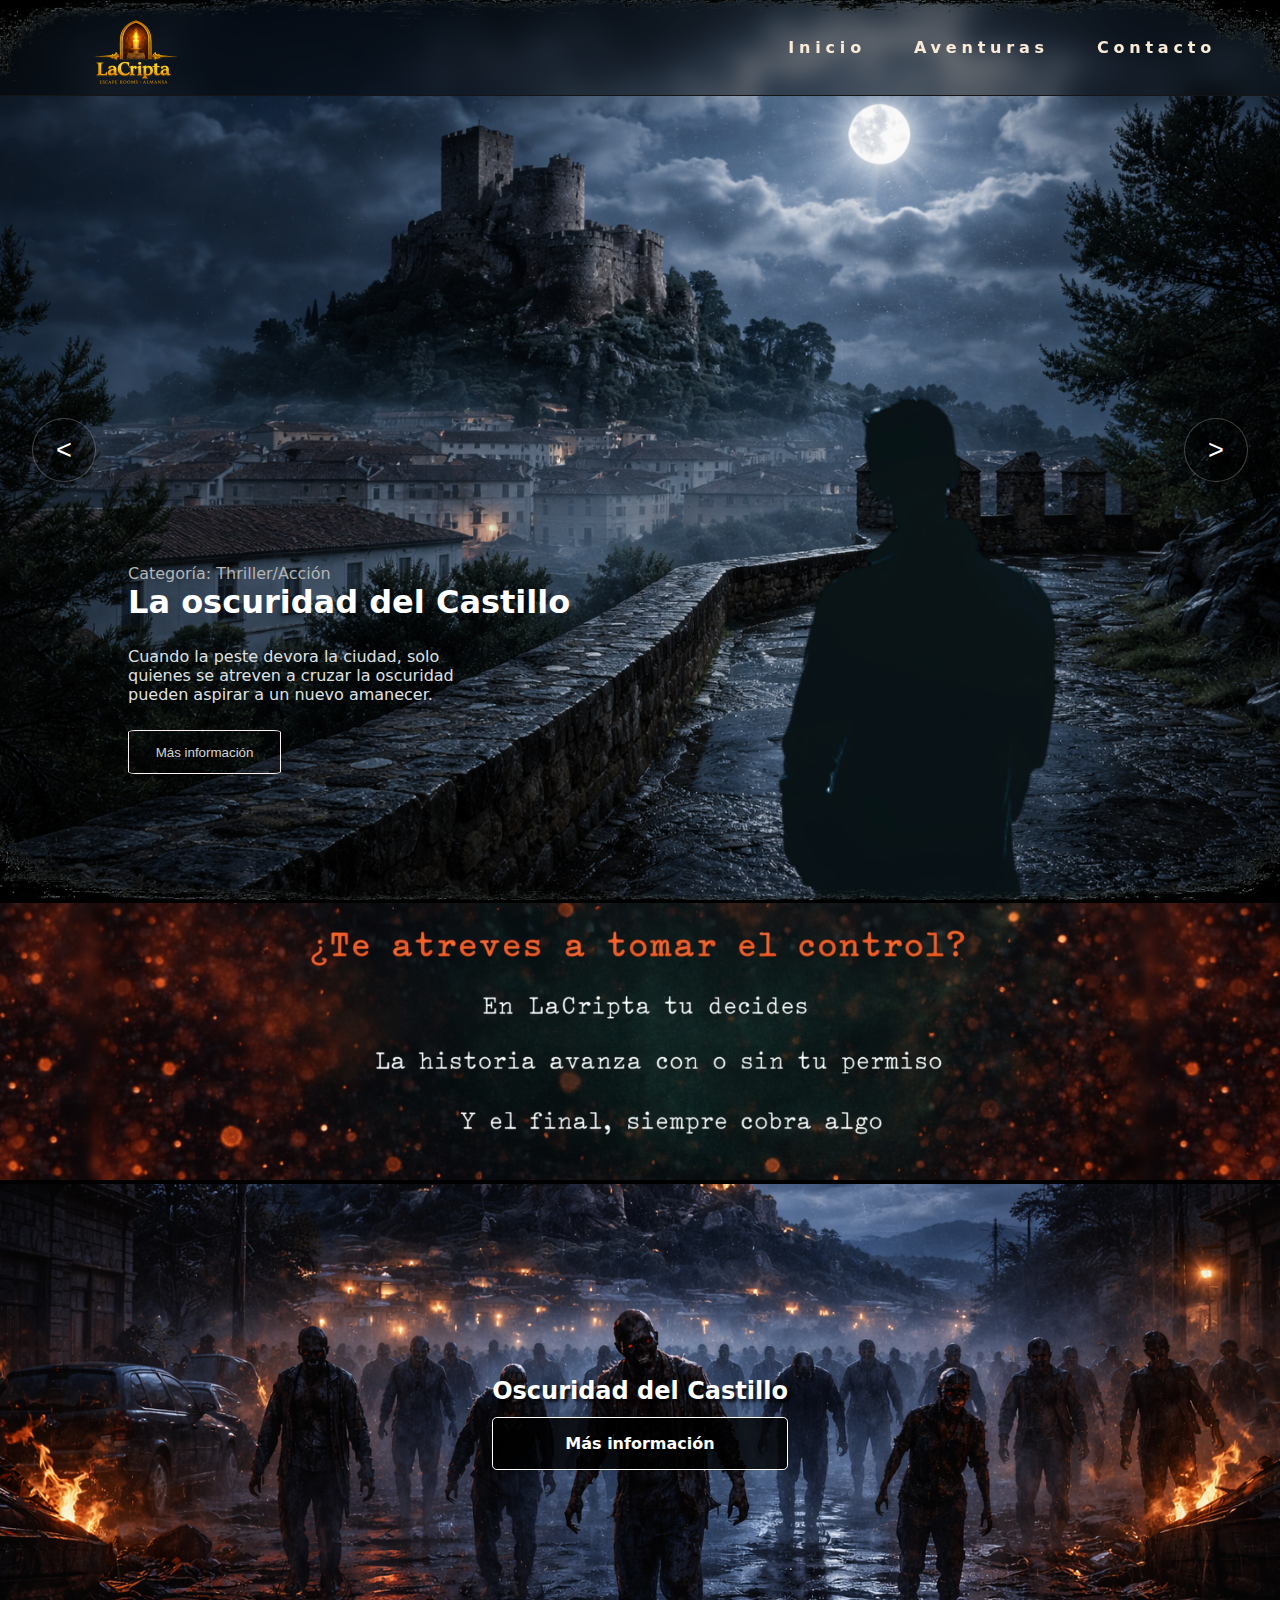
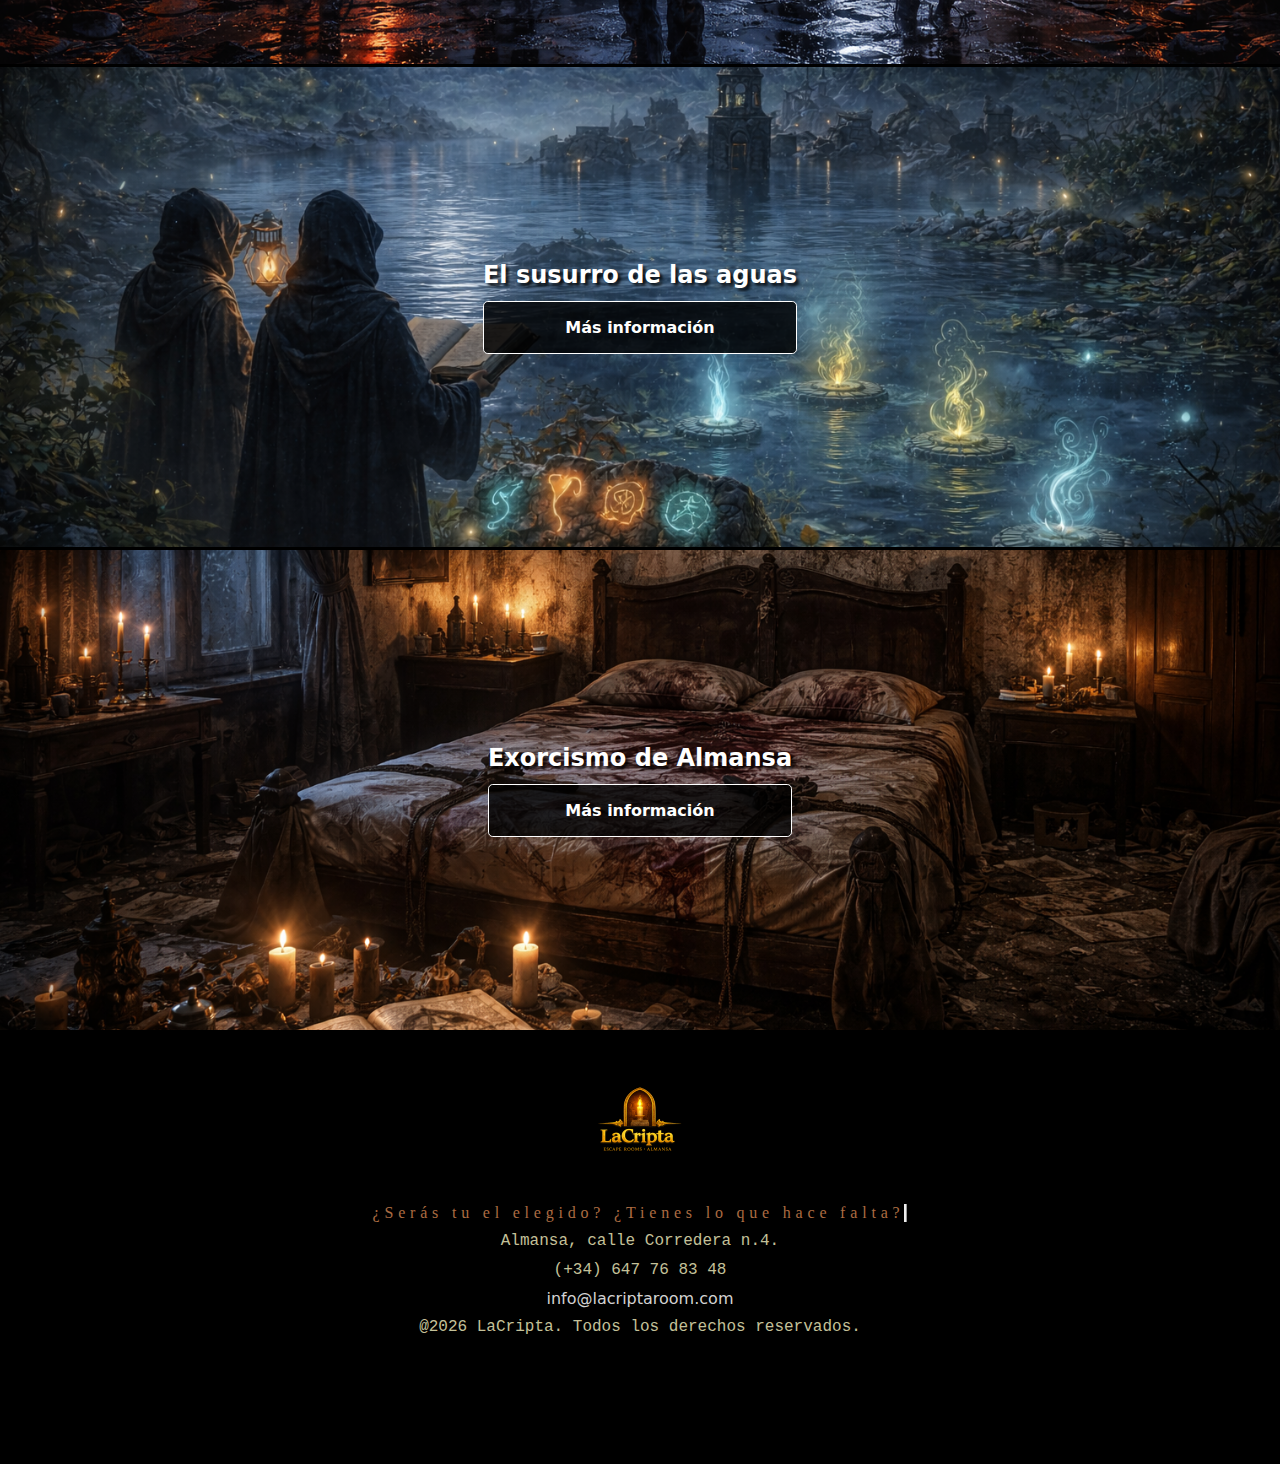
<file: index.html>
<!DOCTYPE html>
<html lang="es">
<head>
    <meta charset="UTF-8">
    <meta name="author" content="Maria Amengual Rigo">
    <meta name="viewport" content="width=device-width, initial-scale=1.0">
    <title>LaCripta - Escape Rooms</title>
    <link rel="stylesheet" href="Style.css">
    <script defer src="IndexJS.js"></script>
   
</head>
<body>
    <div class="pagina" id="index">
        <div class="viñeta" id="viñeta">
            <img src="Imagenes/Viñeta.png" alt="viñeta">    
        </div>
        
        <div class="Contenedor">
            <header class="nav">
                <div class="estructuraNav">
                <div class="logo">
                    <img src="Imagenes\Logo.png" alt="imagen Logo">
                </div>
                <nav class="opcionesNav">
                    <ul class="menu"> <!--Creo que me he complicado de mas, voy a intentar hacerlo de otra forma-->
                        <li><a href="#">Inicio</a></li>
                        <li class="desplegableAventuras">
                            <a href="#1">Aventuras</a>
                                <ul class="desplegado">
                                    <li class="rojo"><a href="">Oscuridad del Castillo</a></li>
                                    <li class="azul"><a href="PruebaPantano.html">El susurro de las aguas</a></li>
                                    <li class="lila"><a href="#">Exorcismo de Almansa</a></li>
                                </ul>
                        </li>
                        <li><a href="#">Contacto</a></li>
                    </ul>
                </nav>
            </div>    
            </header>
        
            <!--Aquí vamos a intentar hacer el carrusel-->
            <section class="carrusel">
                <button class="flecha flechaIzquierda">&#60;</button>    
                <!-- Primera portada del carrusel-->
                <article class="diapositiva">
                <img class="capaFondo" src="Imagenes/FondoCastillo.png">
                <img class="capaArriba" src="Imagenes/Silueta.png">
                    
                    <div class="contenido">
                        <span class="subtitulo">Categoría: Thriller/Acción</span>
                        <h1> La oscuridad del Castillo</h1>
                        <p>Cuando la peste devora la ciudad, solo quienes se atreven a cruzar la oscuridad
                        pueden aspirar a un nuevo amanecer.
                        </p>
                        <a href="index.html" class="button">
                            <button>Más información</button>
                        </a>
                    </div>
                </article>
                <button class="flecha flechaDerecha">&#62;</button>
            </section>

            <div class="separador">
                <img src="Imagenes/Separador.JPG" alt="imagen que separa el carrusel y las secciones">
            </div>
            <section class="seccion" id="1">
                <img src="Imagenes/SeccionCastillo.png" class="imagenFo">
                <div class="info">
                    <h2>Oscuridad del Castillo</h2>
                    <a href="PruebaPantano.html" >Más información</a>
                </div>
                
            </section>
            <section class="seccion">
                <img src="Imagenes/SeccionPantano.png" class="imagenFo">
                <div class="info">
                    <h2>El susurro de las aguas</h2>
                    <a href="PruebaPantano.html" >Más información</a>
                </div>
                
            </section>
            <section class="seccion">
                
                <img src="Imagenes/SeccionExorcismo.png" class="imagenFo">
                <div class="info">
                    <h2>Exorcismo de Almansa</h2> 
                    <a href="PruebaPantano.html" >Más información</a>
                </div>
            
            </section>
        </div>
    </div>
    <footer>
        <div class="contenidoFooter">
            <img src="Imagenes/Logo.png" alt="">
            <p class="fraseInvitadora">¿Serás tu el elegido? ¿Tienes lo que hace falta?</p>
            <p>Almansa, calle Corredera n.4.</p>
            <p>(+34) 647 76 83 48</p>
            <a class="mail" href="mailto:info@lacriptaroom.com">info@lacriptaroom.com</a>
            <p>@2026 LaCripta. Todos los derechos reservados.</p>
        </div>
    </footer>

</body>
</html>
</file>
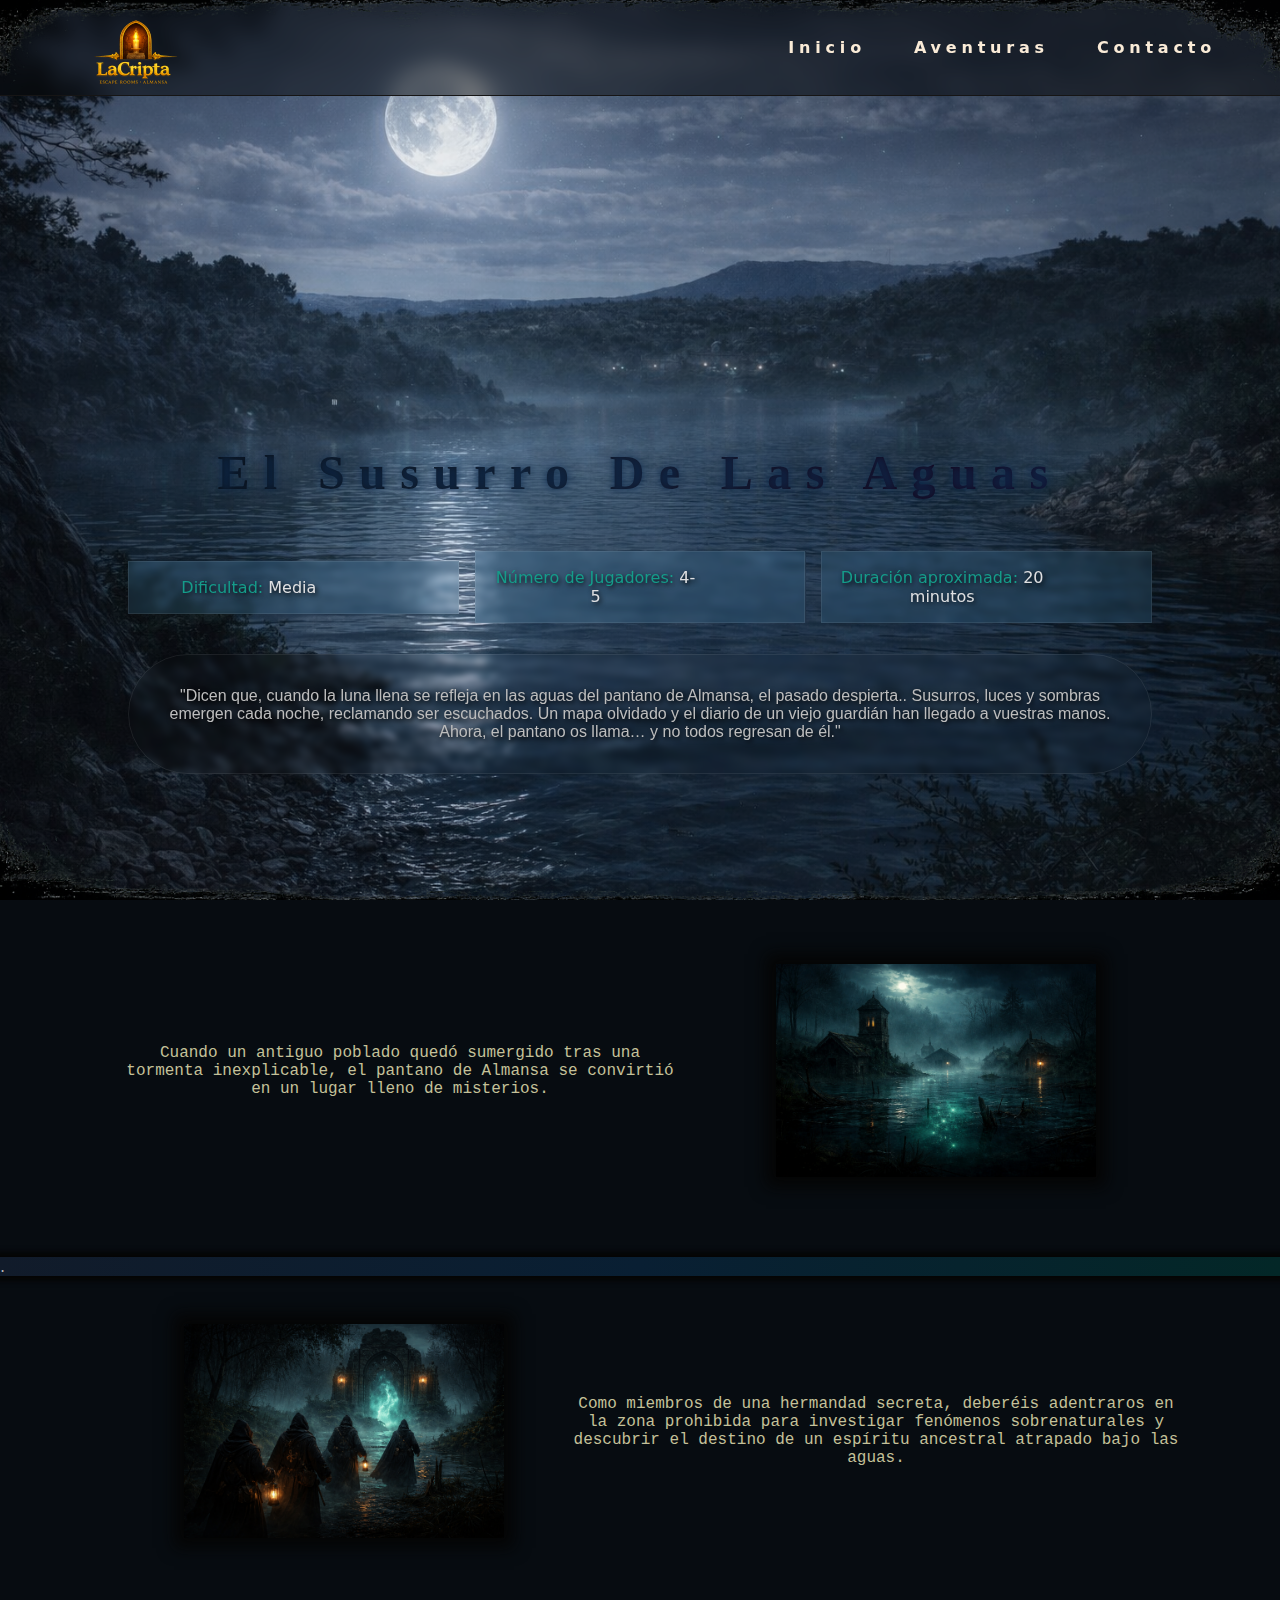
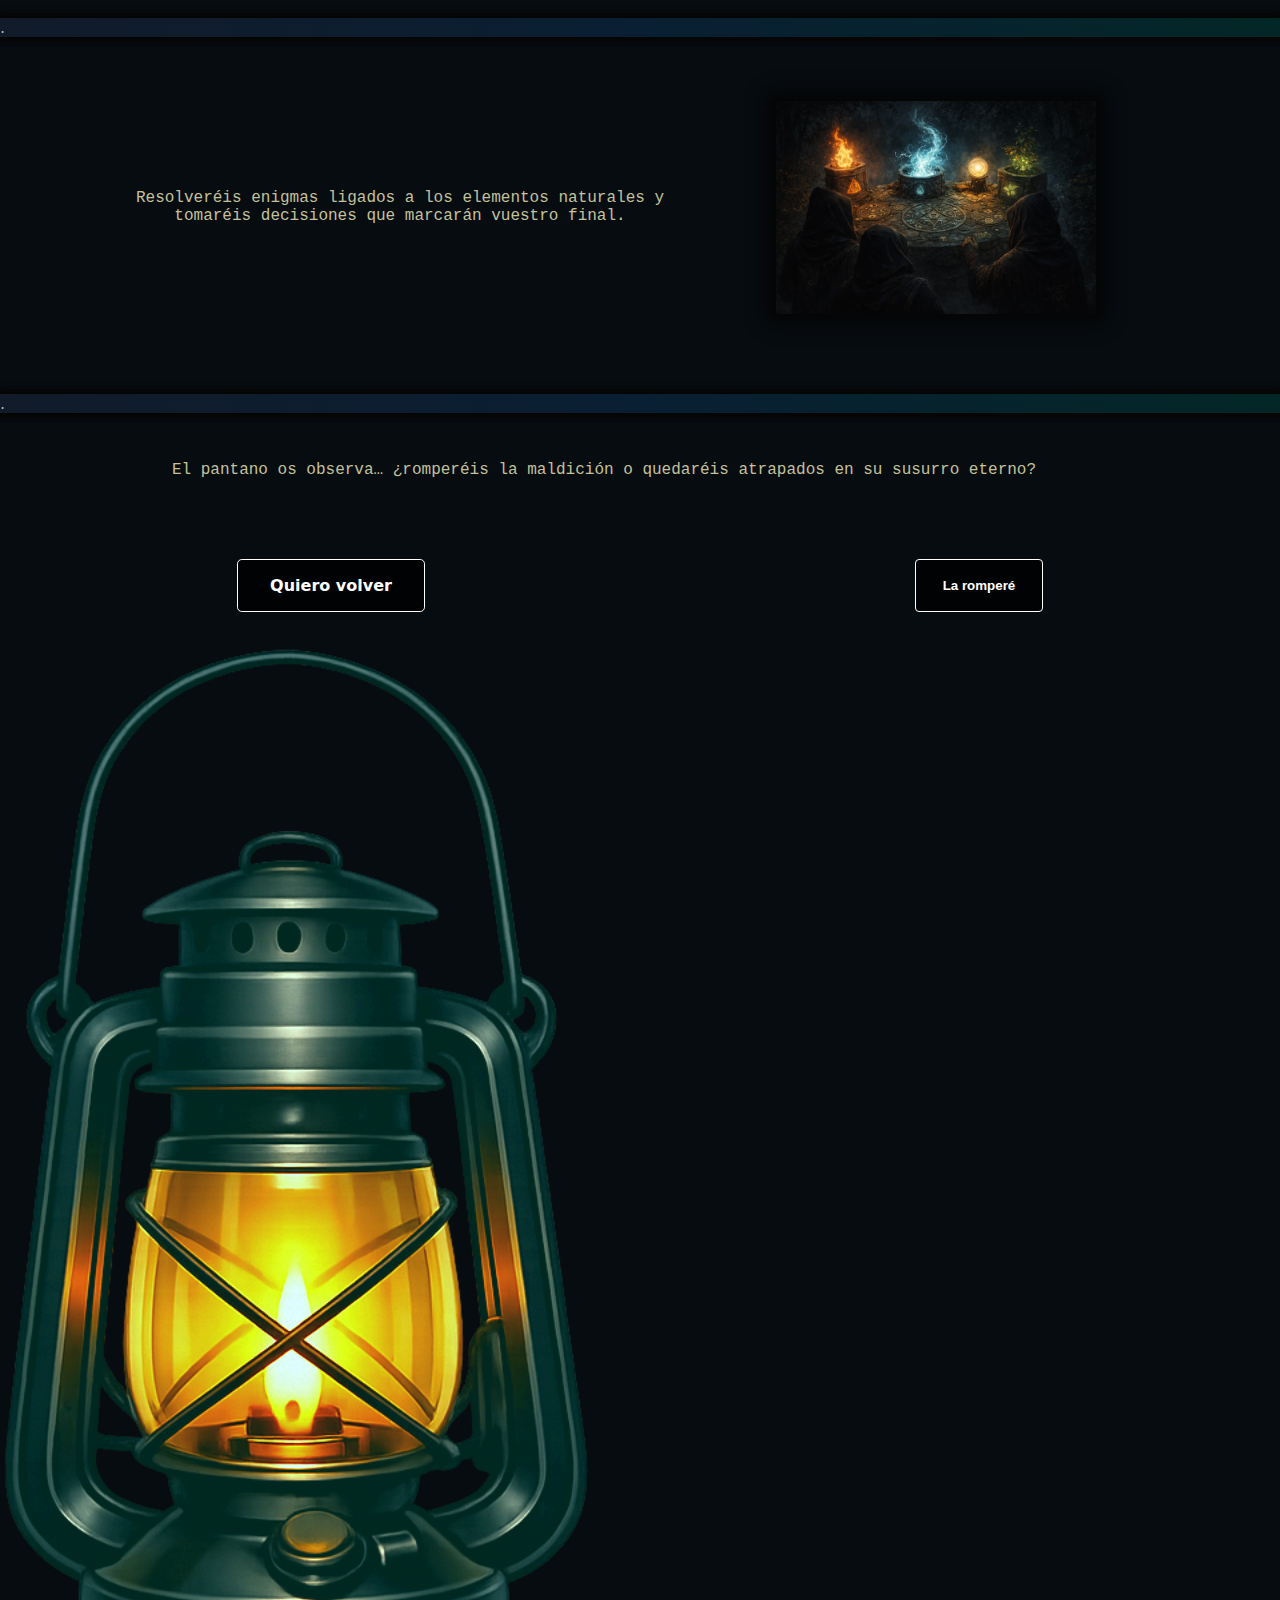
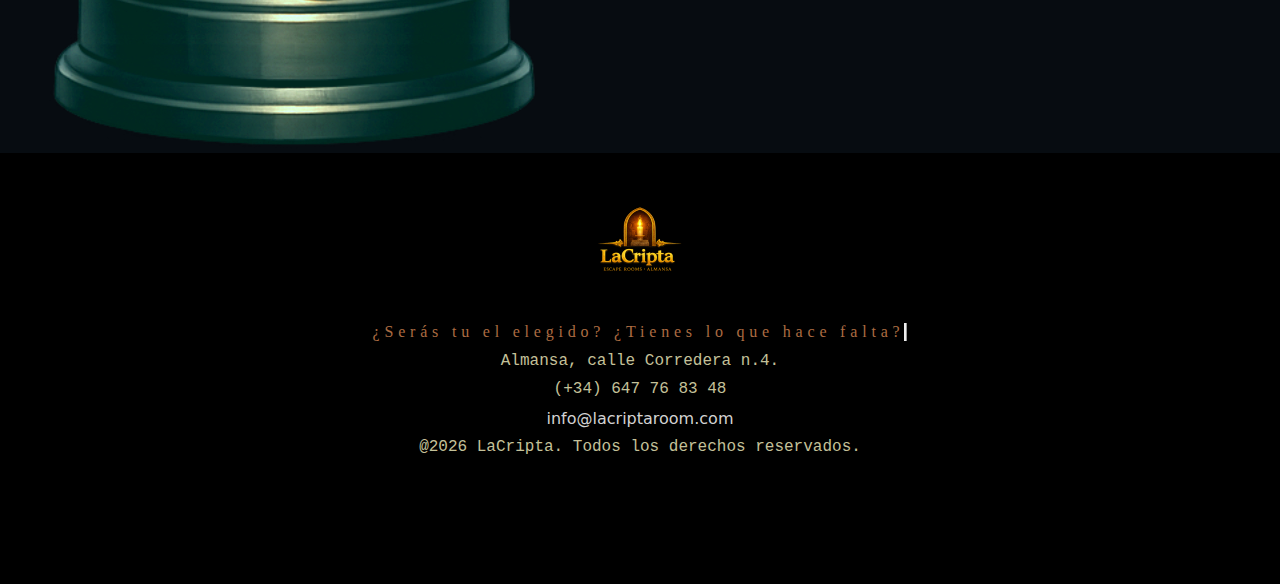
<file: PruebaPantano.html>
<!DOCTYPE html>
<html lang="en">
<head>
    <meta charset="UTF-8">
    <meta name="viewport" content="width=device-width, initial-scale=1.0">
     <title>LaCripta - Escape Rooms</title>
    <link rel="stylesheet" href="Style.css">
    <script defer src="IndexJS.js"></script>
</head>
<body>
<div class="pagina" id="pantano">
    <div class="viñeta" id="viñeta">
        <img src="Imagenes/Viñeta.png" alt="viñeta">    
    </div>
        
    <div class="contenedor">
        <header class="nav">
            <div class="estructuraNav">
            <div class="logo">
                <img src="Imagenes\Logo.png" alt="imagen Logo">
            </div>
            <nav class="opcionesNav">
                    <ul class="menu"> <!--Creo que me he complicado de mas, voy a intentar hacerlo de otra forma-->
                        <li><a href="index.html">Inicio</a></li>
                        <li class="desplegableAventuras">
                            <a href="index.html#1">Aventuras</a>
                                <ul class="desplegado">
                                    <li class="rojo"><a href="">Oscuridad del Castillo</a></li>
                                    <li class="azul"><a href="PruebaPantano.html">El susurro de las aguas</a></li>
                                    <li class="lila"><a href="#">Exorcismo de Almansa</a></li>
                                </ul>
                        </li>
                        <li><a href="#">Contacto</a></li>
                    </ul>
                </nav>
        </header>
    </div>
<!--Me interesa reutilizar la estructura de css asi que mantengo la estructura html aunque no haya carrusel en esta seccion-->
    <div class="main">
        <article class="diapositiva">
            <img class="capaFondo" src="Imagenes/FondoPantano.png">
           
            <div class="contenido" id="contenidoPantano"> 
                <h1>El susurro de las aguas</h1>
                <div class="infoSeccionPantano">
                    <div class="infoSeccion">
                        <p><span>Dificultad:</span> Media</p>
                    </div>
                    <div class="infoSeccion">
                        <p><span>Número de Jugadores:</span> 4-5</p>
                    </div>
                    <div class="infoSeccion">
                        <p><span>Duración aproximada:</span> 20 minutos</p>
                    </div>
                </div>
                <p id="parrafo"> "Dicen que, cuando la luna llena se refleja en las aguas del pantano de Almansa, el pasado despierta..
                Susurros, luces y sombras emergen cada noche, reclamando ser escuchados.
                Un mapa olvidado y el diario de un viejo guardián han llegado a vuestras manos.
                Ahora, el pantano os llama… y no todos regresan de él."
                </p>
            </div>
        </article>

        <section class="introduccion">
            <section class="historiaSeccion">
                <div>
                <p>Cuando un antiguo poblado quedó sumergido tras una tormenta inexplicable, el pantano de Almansa se convirtió en un lugar lleno de misterios. </p> </div>
                <div><img src="Imagenes/InfoSeccion1.png" alt=""></div>
            </section>

            <div class="separador" id="intento">
            .
            </div>

            <section class="historiaSeccionInversa">
                <p>Como miembros de una hermandad secreta, deberéis adentraros en la zona prohibida para investigar fenómenos sobrenaturales y descubrir el destino de un espíritu ancestral atrapado bajo las aguas. </p>
                <img src="Imagenes/Infoseccion2.png" alt="">
            </section>

            <div class="separador" id="intento">
.
            </div>

            <section class="historiaSeccion">
                <p>Resolveréis enigmas ligados a los elementos naturales y tomaréis decisiones que marcarán vuestro final.</p>
                <img src="Imagenes/InfoSeccion3.png" alt="">
            </section>

            <div class="separador" id="intento">
.
            </div>

            <section class="historiaSeccionInversa">
                <p>El pantano os observa… ¿romperéis la maldición o quedaréis atrapados en su susurro eterno?</p>
            </section>
            
            <section class="botones">
                <a href="index.html">Quiero volver</a>
                <button  id="aceptoBoton">La romperé</button>
            </section>
            <img src="Imagenes/farol.png" draggable="true">
        </section>
    </div>
</div>
<footer>
        <div class="contenidoFooter">
            <img src="Imagenes/Logo.png" alt="">
            <p class="fraseInvitadora">¿Serás tu el elegido? ¿Tienes lo que hace falta?</p>
            <p>Almansa, calle Corredera n.4.</p>
            <p>(+34) 647 76 83 48</p>
            <a class="mail" href="mailto:info@lacriptaroom.com">info@lacriptaroom.com</a>
            <p>@2026 LaCripta. Todos los derechos reservados.</p>
        </div>
    </footer>
</body>
</html>
</file>
<file: Style.css>
*{
    padding: 0;
    margin: 0;
    box-sizing: border-box;
}

body, #index{
    margin: 0;
    font-family: system-ui, -apple-system, BlinkMacSystemFont, 'Segoe UI', Roboto, Oxygen, Ubuntu, Cantarell, 'Open Sans', 'Helvetica Neue', sans-serif;
    background:black;
    color: rgb(180, 180, 180);
}
.oculto{
    position: fixed;
    top: 0%;
    left: 1em;
    display:none;
    height: 25%;
    z-index: 9999;
    top: auto;
}


.pagina{
    position: relative;
}

.viñeta{
    position: fixed;
    top: 0;
    height: 100vh;
    width: 100%;
    pointer-events: none;
    z-index: 9998;
}

.viñeta img{
    width: 100%;
    height: 100%;
    object-fit: cover;
    opacity: 0.95;
}

/*Nav*/
.nav{
    position: fixed;
    margin: 0 0 0 0;
    height: 6em;
    width: 100%;
    z-index: 500;
    background: rgba(0, 0, 0, 0.45);
    backdrop-filter: blur(10px);
    border-bottom: 0.1em solid rgb(22, 21, 21);
}

.estructuraNav{
    height: 100%;
    display: flex;
    align-items: center;
    justify-items: space-between;
    gap: 4em;
}

.nav .logo img{
    width: 12em;
    height: 8em;
    margin-top: 2em;
    margin-left: 2.5em;
    margin-right: auto;
}





/*Quiero hacer un desplegable en el nav, asi que uso mejor las listas*/
.opcionesNav{
    margin-right: 5%;
    display: block;
    margin-left: auto;
}

.menu{
    display: flex;
    gap: 3em;
    align-items: center;
    list-style-type: none;
    margin: 0;
    padding: 0;
    
}

.menu li a{
    text-decoration: none;
    color: antiquewhite;
    font-weight: bolder;
    letter-spacing: 0.3em;
}

.menu li a:hover{
    text-decoration: line-through;
    letter-spacing: 0.3em;
    color: rgb(255, 183, 74);
}

.menu li details{
    display: inline-block;
}

.desplegableAventuras{
    position: relative;
}

.desplegado{
    display: none;
    position: absolute;
    list-style-type: none;
    width: 15em;
    border: 1px solid black;
}

.desplegado a{
    display: block;
    padding: 0.5em;
    text-decoration: none;
    text-align: center;
    color: black;
    background: rgba(19, 24, 32, 0.384);
    
}

.desplegableAventuras:hover .desplegado{
    display: block;
}

.desplegado a:hover{
    background: rgba(24, 26, 49, 0.486);
    display: block;
}

.desplegado .rojo a:hover{
    color: red;
    text-shadow: 0.1em 0.1em 0 black;
}

.desplegado .azul a:hover{
    color: rgb(62, 139, 255);
    text-shadow: 0.1em 0.1em 0 black;
}
.desplegado .lila a:hover{
    color: rgb(153, 64, 255);
    text-shadow: 0.1em 0.1em 0 black;
}









/*Empezando con la tortura del carrusel*/
.carrusel{
    position: relative;
    width: 100%;
    overflow: hidden;
}

/*No queremos que las diapositivas salgan de la vista*/
.vista{
    width: 100%;
    overflow: hidden;
}

/*El largo del carrusel, le he puesto carrete como el carrete de una camara*/
.carrete{
    display: flex;
}

.diapositiva{
    position: relative;
    flex: 0 0 100%;
    height: 100vh;
}

.capaFondo{
    position: absolute;
    width: 100%;
    height: 100%;
    object-fit: cover;
}

.capaArriba{
    position: absolute;
    right: 6%;
    height: auto;
    bottom: 0;
    top: auto;
    left: auto;
    z-index: 2;
    height: 65%;
}

.contenido{
    position: absolute;
    left: 10%;
    bottom: 14%;
    z-index: 3;
    max-width: 32.5rem; /*son unos 520px*/
}


.contenido p{
    width: 70%;
    color: rgb(223, 224, 226);
}
.contenido h1{
    color: white;
    margin-bottom: 5%;
}


.contenido button{
    display: inline-block;
    padding: 1em 2em;
    background-color: transparent;
    border: 1px solid rgb(255, 242, 242);
    border-radius: 5%;
    color: rgb(212, 212, 212);
    cursor: pointer;
    margin-top: 2em;
}

.contenido button:hover{
    box-shadow: 0 0 15px 2px rgb(63, 110, 172);
}

.flecha{
    position: absolute;
    top: 50%;
    transform: translateY(-50%);
    z-index: 5;
    width: 4rem;
    height: 4rem;
    border-radius: 50%;
    border: 0.06rem solid rgba(255, 255, 255, 0.25);
    background: rgba(0, 0, 0, 0.25);
    color: white;
    font-size: 1.7rem;
    cursor: pointer;
    font-weight: lighter;
}

.flechaIzquierda{
    left: 2.5%;
    right: auto;
}

.flechaDerecha{
    right: 2.5%;
    left: auto;
}
.flecha:hover{
    background: rgba(0, 0, 0, 0.4);
}







/*Separador*/
.separador{
    width: 100%;
    height: 100%;
    margin-top: 0.2em;
}

.separador img{
    width: 100%;
    height: auto;
    object-fit: cover;
    margin-bottom: 0;
}







/*Diseño de las secciones*/
.seccion{
    position: relative;
    height: 30em;
    overflow: hidden;
    display: flex;
    justify-content: center;
    align-items: center;
    margin-top: 0;
    margin-bottom: 0.2em;
}

.seccion>img{
    position: absolute;
    left: 0;
    top: -50%; 
    width: 100%;
    height: 180%;
    object-fit: cover;
    display: block;
}

.seccion .info{
    position: relative;
    z-index: 2;
    text-align: center;
}

.seccion h2{
color: white;
   margin-bottom: 0.5em;
   text-shadow: 3px 3px 3px rgba(0, 0, 0, 0.8);
}

/*Para el boton de las secciones*/
.seccion .info a, .introduccion .botones a, .botones button{
    padding: 1em 2em;
    border: 0.1em solid white;
    border-radius: 0.3em;
    background-color: rgba(0, 0, 0, 0.8);
    color: rgb(255, 255, 255);
    font-weight: bolder;
    display: block;
    cursor: pointer;
    text-decoration: none;
}

/*Meto una pequeña transición hacia arriba*/
.seccion .info a:hover{
    box-shadow: 0 0 15px 2px black;
    transition: 0.3s ease;
    transform: translateY(-0.1em);
}

/*Dejo estos nombres porque no se si voy a tener otra clase que llame botones*/
.introduccion .botones a:hover{
    background-color: rgba(214, 214, 214, 0.521);
    color: black;
    box-shadow: 0 0 15px 2px rgb(104, 21, 21);
    transform: translateY(-0.3em);
}

.introduccion .botones #aceptoBoton:hover{
    background-color: rgba(255, 249, 194, 0.788);
    box-shadow: 0 0 15px 2px rgb(21, 104, 21);
    transform: translateY(-0.3em);

}









/*Footer*/
footer, .historiaSeccion, .historiaSeccionInversa{
    width: 100%;
    display: flex;
    justify-content: center;
    align-items: center;
    text-align: center;
    padding: 2em 1.5em 3em;
    margin-bottom: 5em;
}
.historiaSeccionInversa{
    padding-top: 3em;
}

.contenidoFooter{
    display: flex;
    flex-direction: column;
    align-items: center;
    gap: 0.65em;
}

.contenidoFooter img{
    width: 12em;
    height: 8em;
    display: inline-block;
}

.fraseInvitadora{
    font-family: impact;
    letter-spacing: 0.3em;
    border-right-style: ridge;
    color: rgb(172, 108, 66);
}

footer p, .historiaSeccion p, .historiaSeccionInversa p{
    color: rgb(196, 193, 153);
    font-family: 'Courier New', Courier, monospace;
}
.mail{
    color: rgb(210, 210, 210);
    text-decoration: none;
}
.mail:hover{
    text-decoration: underline;
}





/*PAGINA PANTANO*/
/*Añadidos del pantano*/
#pantano{
    margin: 0;
    background-color: rgb(7, 12, 17);
}


#contenidoPantano{
    text-align: center;
    position: absolute;
    left: 10%;
    bottom: 14%;
    z-index: 3;
    max-width: 80%;
    
}

#contenidoPantano .infoSeccionPantano{
    display: flex;
    justify-content: center;
    align-items: center;
    gap: 1em;
    width: 100%;
    
}

#contenidoPantano .infoSeccion{
    width: 100%;
    padding: 1em;
    
}

.contenido #parrafo{
    color: rgb(189, 189, 189);
    margin-top: 3%;
    width: 100%;
    padding: 2em;
    background: transparent; 
    backdrop-filter: blur(0.2em);
    font-family: 'Trebuchet MS', 'Lucida Sans Unicode', 'Lucida Grande', 'Lucida Sans', Arial, sans-serif;
    border: 1px solid rgba(255, 255, 255, 0.075);
    border-radius: 50em;
    text-shadow: 0.1em 0.1em 0.3em black;
}

.botones{
    display: flex;
    flex-direction: row;
    justify-content: space-around;
    gap: 1em;
    width: 100%;
    padding-bottom: 2em;
}

.historiaSeccion{
    display: flex;
    align-items: center;
    gap: 6em;
    width: 100%;
    height: 100%;
    padding-bottom: 0;
    padding-top: 4em;
}
.historiaSeccion p{
    padding-left: 6em;
    padding-right: auto;
}

.historiaSeccionInversa{
    display: flex;
    flex-direction: row-reverse;
    align-items: center;
    gap: 4em;
    width: 100%;
    height: 100%;
    
}

.historiaSeccionInversa{
    padding-left: auto;
    padding-right: 6em;
    padding-bottom: 0;
}


.historiaSeccion img, .historiaSeccionInversa img{
    height: auto;
    display: block;
    max-width: 20em;
    padding-bottom: 0;
    margin-right: 10em;
    margin-left: auto;
    box-shadow: 0 0 15px 10px rgb(5, 5, 5);
}
.historiaSeccionInversa img{ 
    margin-right:auto;
    margin-left: 10em;
}



#contenidoPantano .infoSeccionPantano .infoSeccion{
    background: rgba(73, 151, 202, 0.164); 
    backdrop-filter: blur(0.2em);
    border: 1px solid rgba(255, 255, 255, 0.075);
    text-shadow: 0.1em 0.1em 0.3em black;
}

.infoSeccion span{
    color: rgb(21, 156, 138);
}




/*No me gusta el titulo asi, me parece algo soso y las letras tampoco me llaman, asi que con tu permiso voy a buscar una forma de hacerlo
más estético*/

#contenidoPantano h1{
    background: linear-gradient(to right,rgba(7, 11, 16,1), rgba(17,27,42,1), rgb(21, 3, 26), rgb(9, 55, 99), rgb(36, 4, 54), rgba(10,15,24,1));
    /*Para que se vea el gradiante a través de las letras transparentes:*/
    background-clip: text;
    color: transparent;
    background-size: 200% auto;
    animation: gradientAnimacion 7s linear infinite;

    /*Hasta aqui he ido paso a paso siguiendo de una guia de internet para poder usar un gradiante en el titulo*/
    text-transform: capitalize;
    letter-spacing: 0.3em;
    text-shadow: 0px 0px 9px #0e2a4d;
    font-family: MomsTypewriter;
    font-size: 3em;
    
}

/*He seguido este tutorial: https://www.youtube.com/watch?v=8mjDSmQvbtk para hacer esta animación. Si no está permitido, lo cambiaré*/
 @keyframes gradientAnimacion{
    0%{
        background-position: 200% 50%;
    }
    100%{
        background-position: 0% 50%;
    }
 }


 /*No me convencen los separadores de la pagina, voy a intentar algo con lo que he aprendido arriba*/

 #intento{
    background: linear-gradient(to right, rgba(17,27,42,1), rgb(9, 31, 51), rgb(3, 39, 39), rgb(18, 48, 77), rgb(16, 27, 46));
    background-size: 200% auto;
    animation: gradientAnimacion 7s linear infinite; /*Usare la misma animacion*/
    box-shadow:  0 0 5px 5px rgb(5, 5, 5);
}

.farol{
    position: absolute;
    left: 0;
    top: 0;
    z-index: 999999;
    display: none;
    width: 4em;
    filter: none; /*He buscado como poder iluminar el farol*/
}

.textoGris{
    color:gray;
}

.textoGris .letraOculta{
    color: red;
}

.introduccion{
    position: relative;
}











/*Para el anciano y el mensaje del anciano*/
.oculto{
    position: fixed;
    left: 0.7em;
    bottom:0;
    display: none;
    z-index: 9997;
    display: flex;
    align-items: flex-end;
    gap: 1em;
}

.oculto img{
    height: 35em;
    width: auto;
    display: block;
    filter: drop-shadow(0 0 60px rgba(46, 46, 16, 0.747));
    
}


#pista{
    background: rgba(0, 0, 0, 0.856);
    border: 0.1em solid rgb(65, 119, 128);
    border-radius: 1em;
    bottom: 50em;
    color: rgba(214, 223, 220);
    padding: 2em;
    right:20em;
    margin-bottom: 2em;
}
</file>
